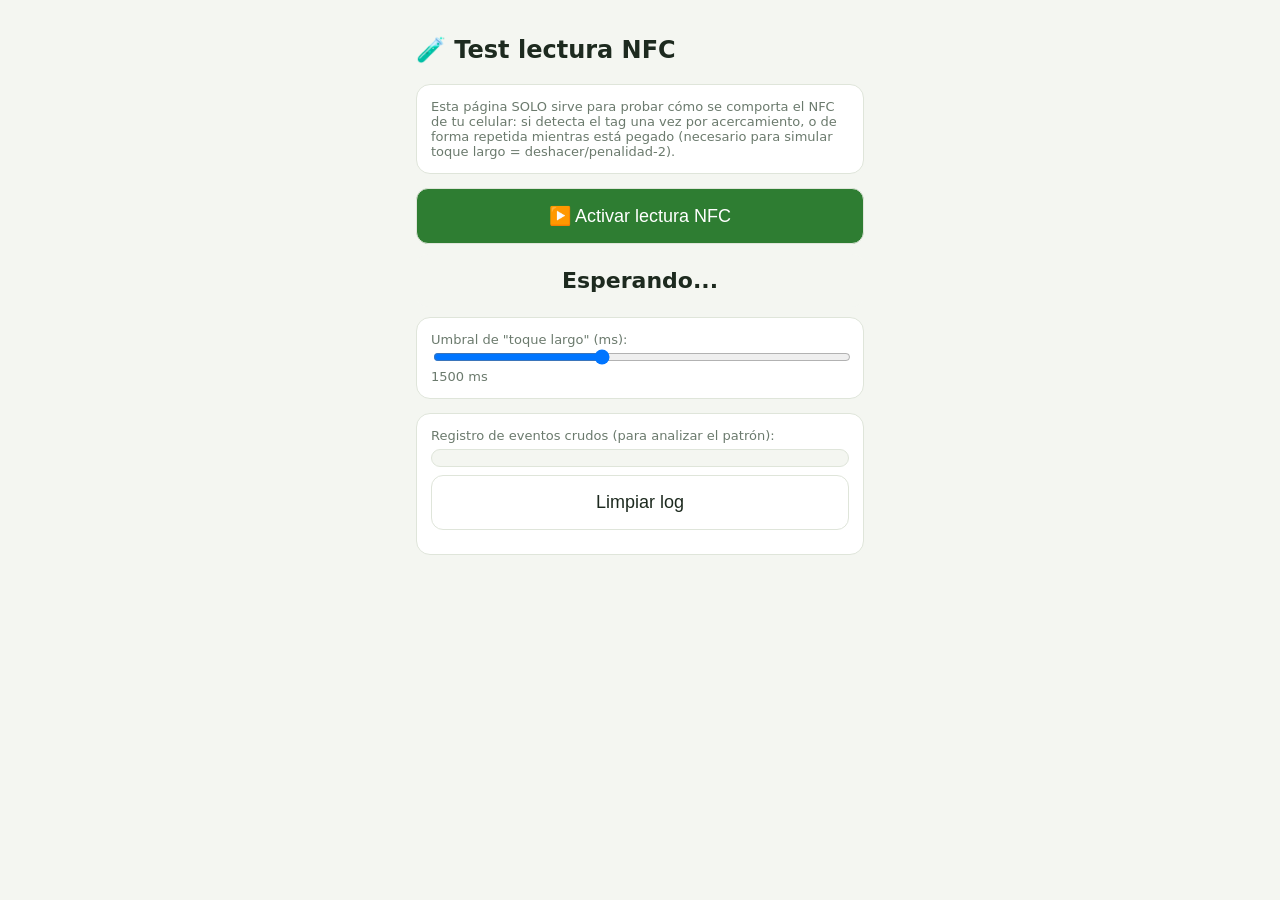
<file: Test NFC.html>
<!DOCTYPE html>
<html lang="es"><head><meta charset="utf-8">
<meta name="viewport" content="width=device-width, initial-scale=1, viewport-fit=cover">
<title>Test NFC</title>
<style>
:root{box-sizing:border-box;padding-top:env(safe-area-inset-top,0px);padding-bottom:env(safe-area-inset-bottom,0px);--bg:#f4f6f1;--card:#fff;--tx:#1d2a1f;--mu:#6b7a6d;--ac:#2e7d32;--bd:#dfe5da;--bad:#c62828}
@media (prefers-color-scheme:dark){:root:not([data-theme="light"]){--bg:#111a13;--card:#1b271d;--tx:#e8efe8;--mu:#93a495;--ac:#66bb6a;--bd:#2b3b2d;--bad:#ef9a9a}}
*{box-sizing:border-box}
body{margin:0;background:var(--bg);color:var(--tx);font-family:system-ui,sans-serif;max-width:480px;margin:auto;padding:16px}
button{width:100%;font-size:18px;padding:16px;border-radius:12px;border:1px solid var(--bd);background:var(--card);color:var(--tx);margin-bottom:10px}
button.on{background:var(--ac);color:#fff}
.card{background:var(--card);border:1px solid var(--bd);border-radius:14px;padding:14px;margin-bottom:14px}
.mu{color:var(--mu);font-size:13px}
#log{font-family:monospace;font-size:12px;white-space:pre-wrap;max-height:40vh;overflow:auto;background:var(--bg);border:1px solid var(--bd);border-radius:10px;padding:8px}
.big{font-size:22px;font-weight:800;text-align:center;padding:14px;border-radius:12px;background:var(--bg);margin-bottom:10px}
</style></head><body>
<h2>🧪 Test lectura NFC</h2>
<div class="card">
<div class="mu">Esta página SOLO sirve para probar cómo se comporta el NFC de tu celular: si detecta el tag una vez por acercamiento, o de forma repetida mientras está pegado (necesario para simular toque largo = deshacer/penalidad-2).</div>
</div>
<button id="btn" class="on">▶️ Activar lectura NFC</button>
<div class="big" id="status">Esperando...</div>
<div class="card">
<div class="mu">Umbral de "toque largo" (ms):</div>
<input type="range" id="thr" min="500" max="3000" step="100" value="1500" style="width:100%">
<div class="mu" id="thrv">1500 ms</div>
</div>
<div class="card">
<div class="mu" style="margin-bottom:6px">Registro de eventos crudos (para analizar el patrón):</div>
<div id="log"></div>
<button onclick="document.getElementById('log').textContent=''" style="margin-top:8px">Limpiar log</button>
</div>
<script>
const log=document.getElementById('log'),status=document.getElementById('status'),thr=document.getElementById('thr'),thrv=document.getElementById('thrv');
thr.oninput=()=>thrv.textContent=thr.value+' ms';
let lastSerial=null,firstTs=0,lastTs=0,fired=false,timer=null;
function L(t){const d=new Date().toLocaleTimeString();log.textContent=`[${d}] ${t}\n`+log.textContent}
function beep(kind){
  try{
    const ctx=new (window.AudioContext||window.webkitAudioContext)();
    const o=ctx.createOscillator(),g=ctx.createGain();
    o.connect(g);g.connect(ctx.destination);
    o.frequency.value=kind==='long'?220:880;
    g.gain.value=0.2;
    o.start();o.stop(ctx.currentTime+(kind==='long'?0.4:0.12));
  }catch(e){}
}
function evalHold(){
  const held=lastTs-firstTs;
  if(held>=parseInt(thr.value)&&!fired){
    fired=true;
    status.textContent='🔴 TOQUE LARGO detectado';
    beep('long');
    L(`>>> LARGO disparado a los ${held}ms de contacto continuo`);
  }
}
async function start(){
  if(!('NDEFReader' in window)){
    status.textContent='❌ Este navegador no soporta Web NFC';
    L('NDEFReader no existe. Probá con Chrome para Android, sobre HTTPS.');
    return;
  }
  try{
    const reader=new NDEFReader();
    await reader.scan();
    status.textContent='✅ Escaneando, acercá un tag';
    L('Scan iniciado correctamente.');
    reader.onreading=ev=>{
      const serial=ev.serialNumber||'(sin serial)';
      const now=Date.now();
      L(`evento: serial=${serial} Δdesde_ultimo=${lastSerial===serial?(now-lastTs)+'ms':'—'}`);
      if(serial!==lastSerial||(now-lastTs)>2500){
        // nuevo contacto
        lastSerial=serial;firstTs=now;lastTs=now;fired=false;
        status.textContent='🟢 Tag detectado: '+serial;
        beep('short');
        L(`--- NUEVO contacto: ${serial}`);
        clearTimeout(timer);
      }else{
        // mismo tag, evento repetido -> posible "mantenido"
        lastTs=now;
        evalHold();
        clearTimeout(timer);
      }
      clearTimeout(timer);
      timer=setTimeout(()=>{
        if(!fired)status.textContent='⚪ Contacto perdido (toque corto, '+(lastTs-firstTs)+'ms)';
        L(`fin de contacto, duración total=${lastTs-firstTs}ms, eventos repetidos=${lastTs!==firstTs}`);
      },2600);
    };
    reader.onreadingerror=()=>L('Error de lectura (tag ilegible o interferencia)');
  }catch(e){
    status.textContent='❌ Error: '+e.message;
    L('Excepción: '+e.message+' (revisá permisos NFC del sitio / que el NFC esté activado)');
  }
}
document.getElementById('btn').onclick=start;
</script>
</body></html>
</file>
